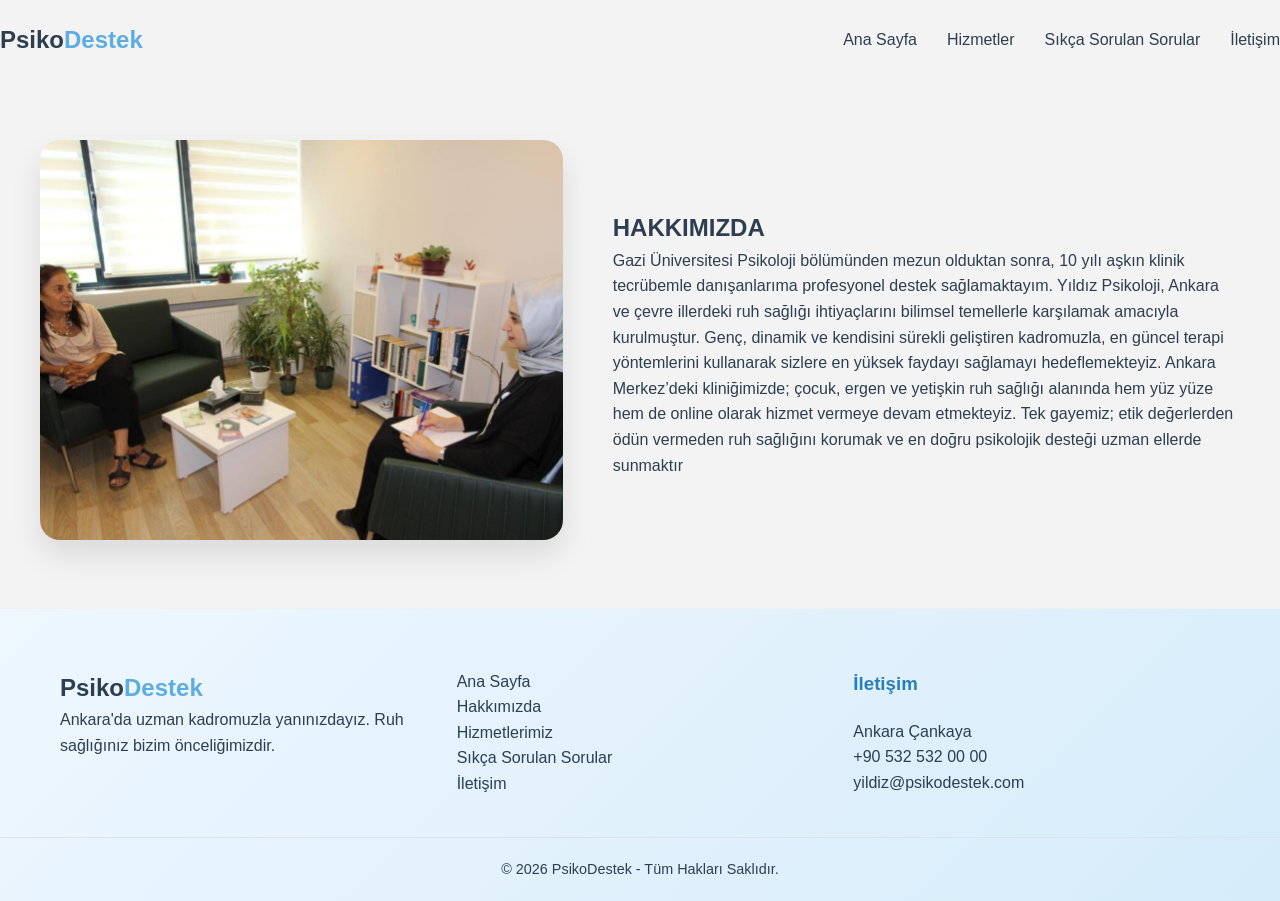
<file: hakkimizda.html>
<!DOCTYPE html>
<html lang="tr">
<head>
    <meta charset="UTF-8">
    <title>Hakkımızda | PsikoDestek</title>
    <link rel="stylesheet" href="style.css"> </head>
<body>
    <header>
       <nav class="navbar">
    <div class="logo">Psiko<span>Destek</span></div>
    
    <ul class="nav-links">
        <li><a href="index.html">Ana Sayfa</a></li>
        <li><a href="hizmetler.html">Hizmetler</a></li>
        <li><a href="sikcasorulansorular.html">Sıkça Sorulan Sorular</a></li>
        <li><a href="iletisim.html">İletişim</a></li>
    </ul>
</nav>
    </header>

    <main>
        <section class="yan-yana-bolum container">
            <div class="resim-alani">
                <img src="assets/img/hakkimizda.jpg.jpeg" alt="Uzman Psikolog">
            </div>
            <div class="metin-alani">
                <h2>HAKKIMIZDA</h2>
                <p>Gazi Üniversitesi Psikoloji bölümünden mezun olduktan sonra, 10 yılı aşkın klinik tecrübemle danışanlarıma profesyonel destek sağlamaktayım.

Yıldız Psikoloji, Ankara ve çevre illerdeki ruh sağlığı ihtiyaçlarını bilimsel temellerle karşılamak amacıyla kurulmuştur. Genç, dinamik ve kendisini sürekli geliştiren kadromuzla, en güncel terapi yöntemlerini kullanarak sizlere en yüksek faydayı sağlamayı hedeflemekteyiz.

Ankara Merkez’deki kliniğimizde; çocuk, ergen ve yetişkin ruh sağlığı alanında hem yüz yüze hem de online olarak hizmet vermeye devam etmekteyiz.

Tek gayemiz; etik değerlerden ödün vermeden ruh sağlığını korumak ve en doğru psikolojik desteği uzman ellerde sunmaktır </p>
            </div>
        </section>
    </main>

    <script src="script.js"></script>

    <footer>
    <div class="footer-container container">
        <div class="footer-box">
            <div class="logo">Psiko<span>Destek</span></div>
            <p>Ankara'da uzman kadromuzla yanınızdayız. Ruh sağlığınız bizim önceliğimizdir.</p>
        </div>

        <div class="footer-box">
            
            <ul>
                <li><a href="index.html">Ana Sayfa</a></li>
                <li><a href="hakkimizda.html">Hakkımızda</a></li>
                <li><a href="hizmetler.html">Hizmetlerimiz</a></li>
                <li><a href="sikcasorulansorular.html">Sıkça Sorulan Sorular</a></li>
                <li><a href="iletisim.html">İletişim</a></li>
            </ul>
        </div>

        <div class="footer-box">
            <h3>İletişim</h3>
            <p><i class="fas fa-map-marker-alt"></i> Ankara Çankaya</p>
            <p><i class="fas fa-phone"></i> +90 532 532 00 00</p>
            <p><i class="fas fa-envelope"></i> yildiz@psikodestek.com</p>
        </div>
    </div>
    
    <div class="footer-bottom">
        <p>&copy; 2026 PsikoDestek - Tüm Hakları Saklıdır.</p>
    </div>
</footer>

</body>
</html>
</file>
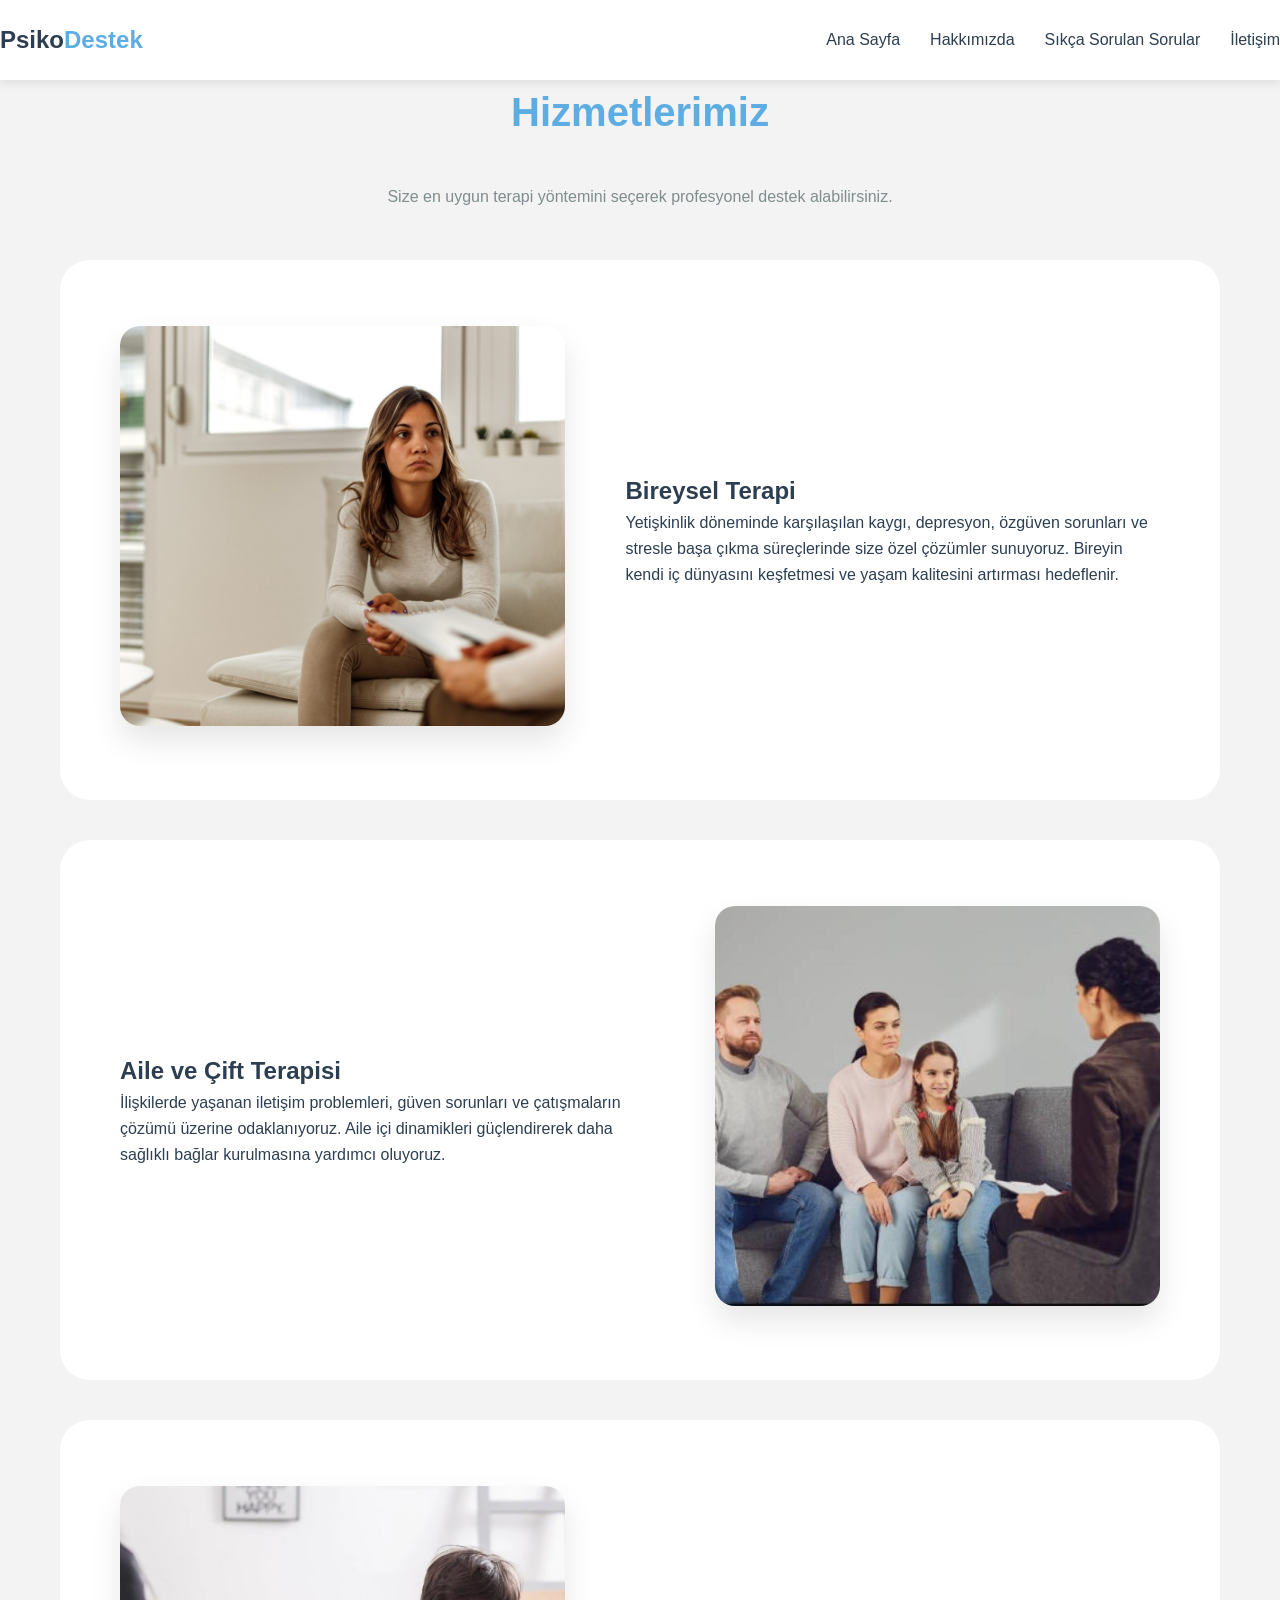
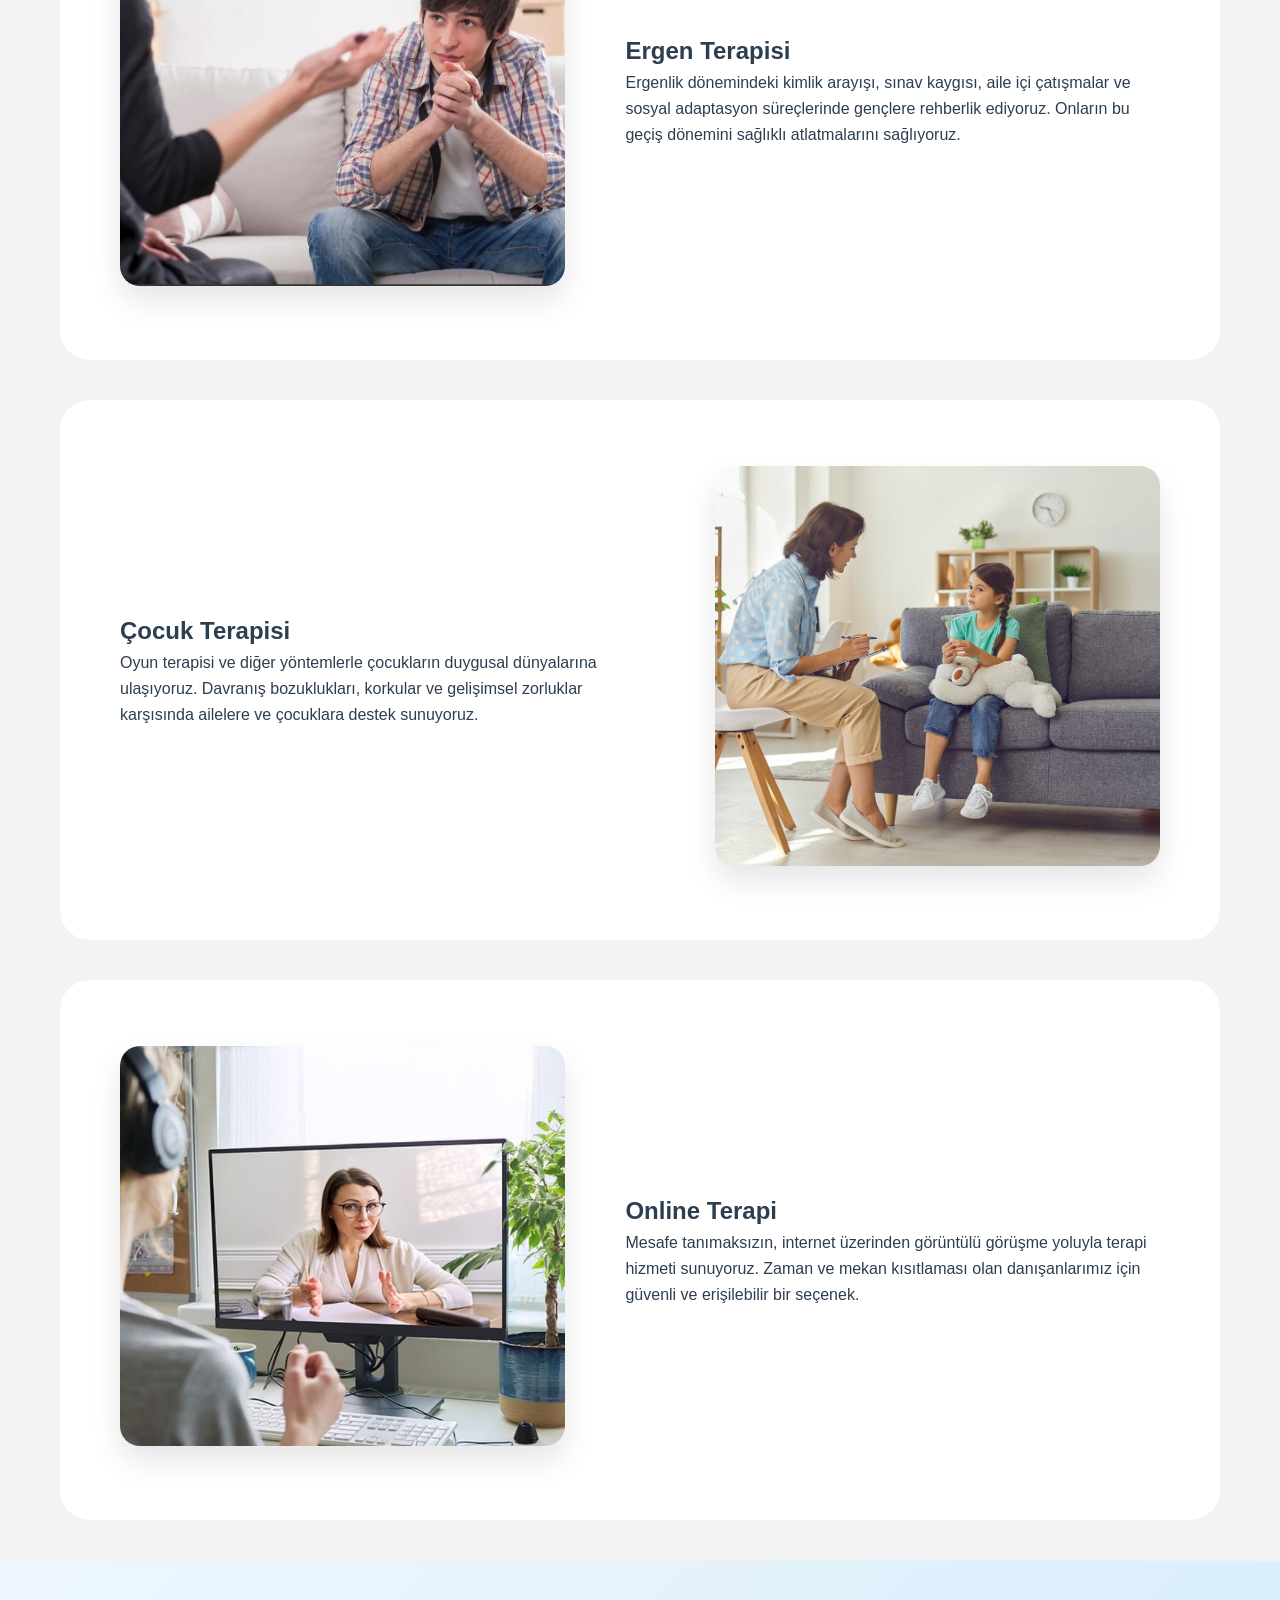
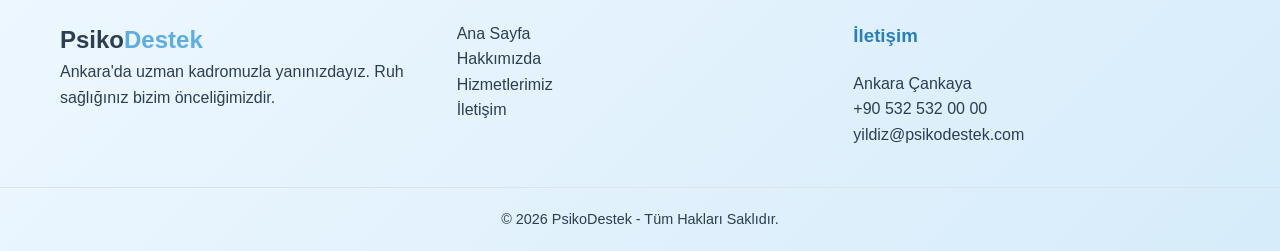
<file: hizmetler.html>
<!DOCTYPE html>
<html lang="tr">
<head>
    <meta charset="UTF-8">
</head>

<body>
    <main> 
    
    <link rel="stylesheet" href="style.css">

<header>
       <nav class="navbar">
    <div class="logo">Psiko<span>Destek</span></div>
    
    <ul class="nav-links">
        <li><a href="index.html">Ana Sayfa</a></li>
        <li><a href="hakkimizda.html">Hakkımızda</a></li>
        <li><a href="sikcasorulansorular.html">Sıkça Sorulan Sorular</a></li>
        <li><a href="iletisim.html">İletişim</a></li>
    </ul>
</nav>
    </header>


    <section class="services-section container">
        <h2 class="section-title">Hizmetlerimiz</h2>
        <p style="text-align: center; color: var(--gri-metin); margin-bottom: 50px;">
            Size en uygun terapi yöntemini seçerek profesyonel destek alabilirsiniz.
        </p>

    <div id=bireysel  class="hizmet-detay-kart">
            <div class="hizmet-resim">
                <img src="assets/img/bireyselterapi.jpg.jpeg" alt="Bireysel Terapi">
            </div>
            <div class="hizmet-yazi">
                <h2>Bireysel Terapi</h2>
                <p>Yetişkinlik döneminde karşılaşılan kaygı, depresyon, özgüven sorunları ve stresle başa çıkma süreçlerinde size özel çözümler sunuyoruz. Bireyin kendi iç dünyasını keşfetmesi ve yaşam kalitesini artırması hedeflenir.</p>
            </div>
        </div>

        <div id= aile class="hizmet-detay-kart ters">
            <div class="hizmet-resim">
                <img src="assets/img/aileterapisi.jpg.jpeg" alt="Aile Terapisi">
            </div>
            <div class="hizmet-yazi">
                <h2>Aile ve Çift Terapisi</h2>
                <p>İlişkilerde yaşanan iletişim problemleri, güven sorunları ve çatışmaların çözümü üzerine odaklanıyoruz. Aile içi dinamikleri güçlendirerek daha sağlıklı bağlar kurulmasına yardımcı oluyoruz.</p>
            </div>
        </div>

        <div id= ergen class="hizmet-detay-kart">
            <div class="hizmet-resim">
                <img src="assets/img/ergenterapisi.jpg.jpeg" alt="Ergen Terapisi">
            </div>
            <div class="hizmet-yazi">
                <h2>Ergen Terapisi</h2>
                <p>Ergenlik dönemindeki kimlik arayışı, sınav kaygısı, aile içi çatışmalar ve sosyal adaptasyon süreçlerinde gençlere rehberlik ediyoruz. Onların bu geçiş dönemini sağlıklı atlatmalarını sağlıyoruz.</p>
            </div>
        </div>

        <div id= pedago class="hizmet-detay-kart ters">
            <div class="hizmet-resim">
                <img src="assets/img/pedagodanisman.jpg.jpeg" alt="Pedagojik Danışmanlık">
            </div>
            <div class="hizmet-yazi">
                <h2>Çocuk Terapisi</h2>
                <p>Oyun terapisi ve diğer yöntemlerle çocukların duygusal dünyalarına ulaşıyoruz. Davranış bozuklukları, korkular ve gelişimsel zorluklar karşısında ailelere ve çocuklara destek sunuyoruz.</p>
            </div>
        </div>

        <div id= online class="hizmet-detay-kart">
            <div class="hizmet-resim">
                <img src="assets/img/onlinedanisman.jpg.jpeg" alt="Online Terapi">
            </div>
            <div class="hizmet-yazi">
                <h2>Online Terapi</h2>
                <p>Mesafe tanımaksızın, internet üzerinden görüntülü görüşme yoluyla terapi hizmeti sunuyoruz. Zaman ve mekan kısıtlaması olan danışanlarımız için güvenli ve erişilebilir bir seçenek.</p>
            </div>
        </div>


</section>


<footer>
    <div class="footer-container container">
        <div class="footer-box">
            <div class="logo">Psiko<span>Destek</span></div>
            <p>Ankara'da uzman kadromuzla yanınızdayız. Ruh sağlığınız bizim önceliğimizdir.</p>
        </div>

        <div class="footer-box">
            
            <ul>
                <li><a href="index.html">Ana Sayfa</a></li>
                <li><a href="hakkimizda.html">Hakkımızda</a></li>
                <li><a href="hizmetler.html">Hizmetlerimiz</a></li>
                <li><a href="iletisim.html">İletişim</a></li>
            </ul>
        </div>

        <div class="footer-box">
            <h3>İletişim</h3>
            <p><i class="fas fa-map-marker-alt"></i> Ankara Çankaya</p>
            <p><i class="fas fa-phone"></i> +90 532 532 00 00</p>
            <p><i class="fas fa-envelope"></i> yildiz@psikodestek.com</p>
        </div>
    </div>
    
    <div class="footer-bottom">
        <p>&copy; 2026 PsikoDestek - Tüm Hakları Saklıdır.</p>
    </div>
</footer>

</body>
</file>
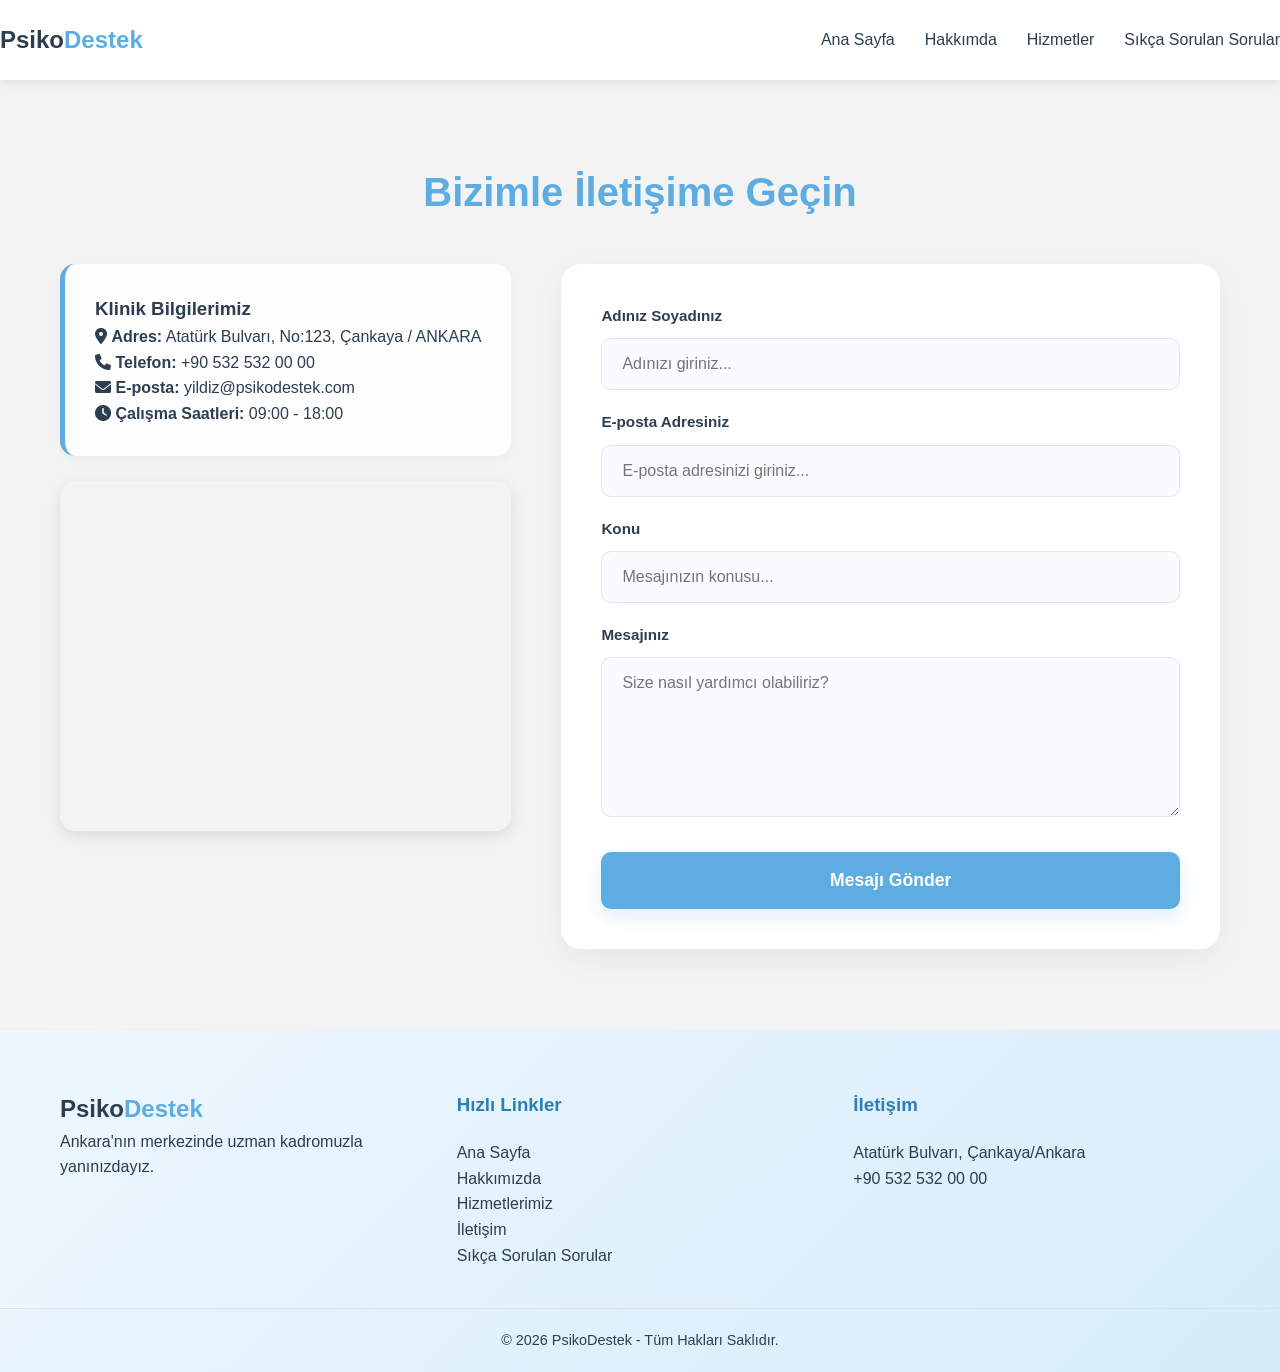
<file: iletisim.html>
<!DOCTYPE html>
<html lang="tr">
<head>
    <meta charset="UTF-8">
    <meta name="viewport" content="width=device-width, initial-scale=1.0">
    <title>İletişim | PsikoDestek Ankara</title>
    <link rel="stylesheet" href="style.css">
    <link rel="stylesheet" href="https://cdnjs.cloudflare.com/ajax/libs/font-awesome/6.0.0/css/all.min.css">
</head>
<body>

    <header>
        <nav class="navbar">
            <div class="logo">Psiko<span>Destek</span></div>

            <ul class="nav-links">
                <li><a href="index.html">Ana Sayfa</a></li>
                <li><a href="hakkimizda.html">Hakkımda</a></li>
                <li><a href="hizmetler.html">Hizmetler</a></li>
                <li><a href="sikcasorulansorular.html">Sıkça Sorulan Sorular</a></li>
            </ul>
        </nav>
    </header>

    <main class="container">
        <section class="iletisim-sayfasi">
            <h2 class="section-title">Bizimle İletişime Geçin</h2>
            
            <div class="iletisim-grid">
                <div class="iletisim-bilgi">
                    <div class="bilgi-kart">
                        <h3>Klinik Bilgilerimiz</h3>
                        <p><i class="fas fa-map-marker-alt"></i> <strong>Adres:</strong> Atatürk Bulvarı, No:123, Çankaya / ANKARA</p>
                        <p><i class="fas fa-phone"></i> <strong>Telefon:</strong> +90 532 532 00 00</p>
                        <p><i class="fas fa-envelope"></i> <strong>E-posta:</strong> yildiz@psikodestek.com</p>
                        <p><i class="fas fa-clock"></i> <strong>Çalışma Saatleri:</strong> 09:00 - 18:00</p>
                    </div>
                    
                    <div class="harita-alani">
                        <iframe 
                            src="https://www.google.com/maps/embed?pb=!1m18!1m12!1m3!1d3059.4447477141513!2d32.85195617654522!3d39.9314486850259!2m3!1f0!2f0!3f0!3m2!1i1024!2i768!4f13.1!3m3!1m2!1s0x14d34e96e95995c1%3A0x24d671f1de4b891d!2sAtat%C3%BCrk%20Blv.%2C%20Ankara!5e0!3m2!1str!2str!4v1715270000000!5m2!1str!2str" 
                            width="100%" height="350" style="border:0; border-radius: 15px; box-shadow: 0 5px 15px rgba(0,0,0,0.1);" 
                            allowfullscreen="" loading="lazy">
                        </iframe>
                    </div>
                </div>

                <div class="iletisim-form-alani">
    <form action="#" class="iletisim-formu" id="appointment-form">
        <div class="form-grup">
            <label>Adınız Soyadınız</label>
            <input type="text" placeholder="Adınızı giriniz..." required>
        </div>
        <div class="form-grup">
            <label>E-posta Adresiniz</label>
            <input type="email" placeholder="E-posta adresinizi giriniz..." required>
        </div>
        <div class="form-grup">
            <label>Konu</label>
            <input type="text" placeholder="Mesajınızın konusu...">
        </div>
        <div class="form-grup">
            <label>Mesajınız</label>
            <textarea rows="5" placeholder="Size nasıl yardımcı olabiliriz?" required></textarea>
        </div>
        <button type="submit" class="btn-gonder">Mesajı Gönder</button>
    </form>
</div>
            </div>
        </section>
    </main>

    <footer>
        <div class="footer-container container">
            <div class="footer-box">
                <div class="logo">Psiko<span>Destek</span></div>
                <p>Ankara'nın merkezinde uzman kadromuzla yanınızdayız.</p>
            </div>
            <div class="footer-box">
                <h3>Hızlı Linkler</h3>
                <ul>
                    <li><a href="index.html">Ana Sayfa</a></li>
                    <li><a href="hakkimizda.html">Hakkımızda</a></li>
                    <li><a href="hizmetler.html">Hizmetlerimiz</a></li>
                    <li><a href="iletisim.html">İletişim</a></li>
                    <li><a href="sikcasorulansorular.html">Sıkça Sorulan Sorular</a></li>
                </ul>
            </div>
            <div class="footer-box">
                <h3>İletişim</h3>
                <p>Atatürk Bulvarı, Çankaya/Ankara</p>
                <p>+90 532 532 00 00</p>
            </div>
        </div>
        <div class="footer-bottom">
            <p>&copy; 2026 PsikoDestek - Tüm Hakları Saklıdır.</p>
        </div>
    </footer>


   

    <script>
document.getElementById('appointment-form').addEventListener('submit', function(e) {
    e.preventDefault(); // Sayfanın yenilenmesini durdurur

    // Form kutusunu seçiyoruz
    const formKutusu = document.querySelector('.iletisim-form-alani');
    
    // İçeriği başarı mesajı ile değiştiriyoruz
    formKutusu.innerHTML = `
        <div style="text-align: center; padding: 60px 20px; background: #ffffff; border-radius: 20px; animation: fadeIn 0.5s ease;">
            <div style="font-size: 60px; color: #5dade2; margin-bottom: 20px;">
                <i class="fas fa-check-circle"></i>
            </div>
            <h2 style="color: #2c3e50; margin-bottom: 15px;">Mesajınız İletildi!</h2>
            <p style="color: #7f8c8d; font-size: 1.1rem; line-height: 1.6;">
                Teşekkür ederiz. Uzman ekibimiz en kısa sürede belirttiğiniz e-posta adresi üzerinden size geri dönüş sağlayacaktır.
            </p>
            <button onclick="location.reload()" style="margin-top: 30px; background: #5dade2; color: #fff; border: none; padding: 12px 30px; border-radius: 10px; cursor: pointer; font-weight: 600; transition: 0.3s;">
                Ana Sayfaya Dön veya Tekrar Yaz
            </button>
        </div>
    `;
});
</script>

  

</body>
</html>
</file>
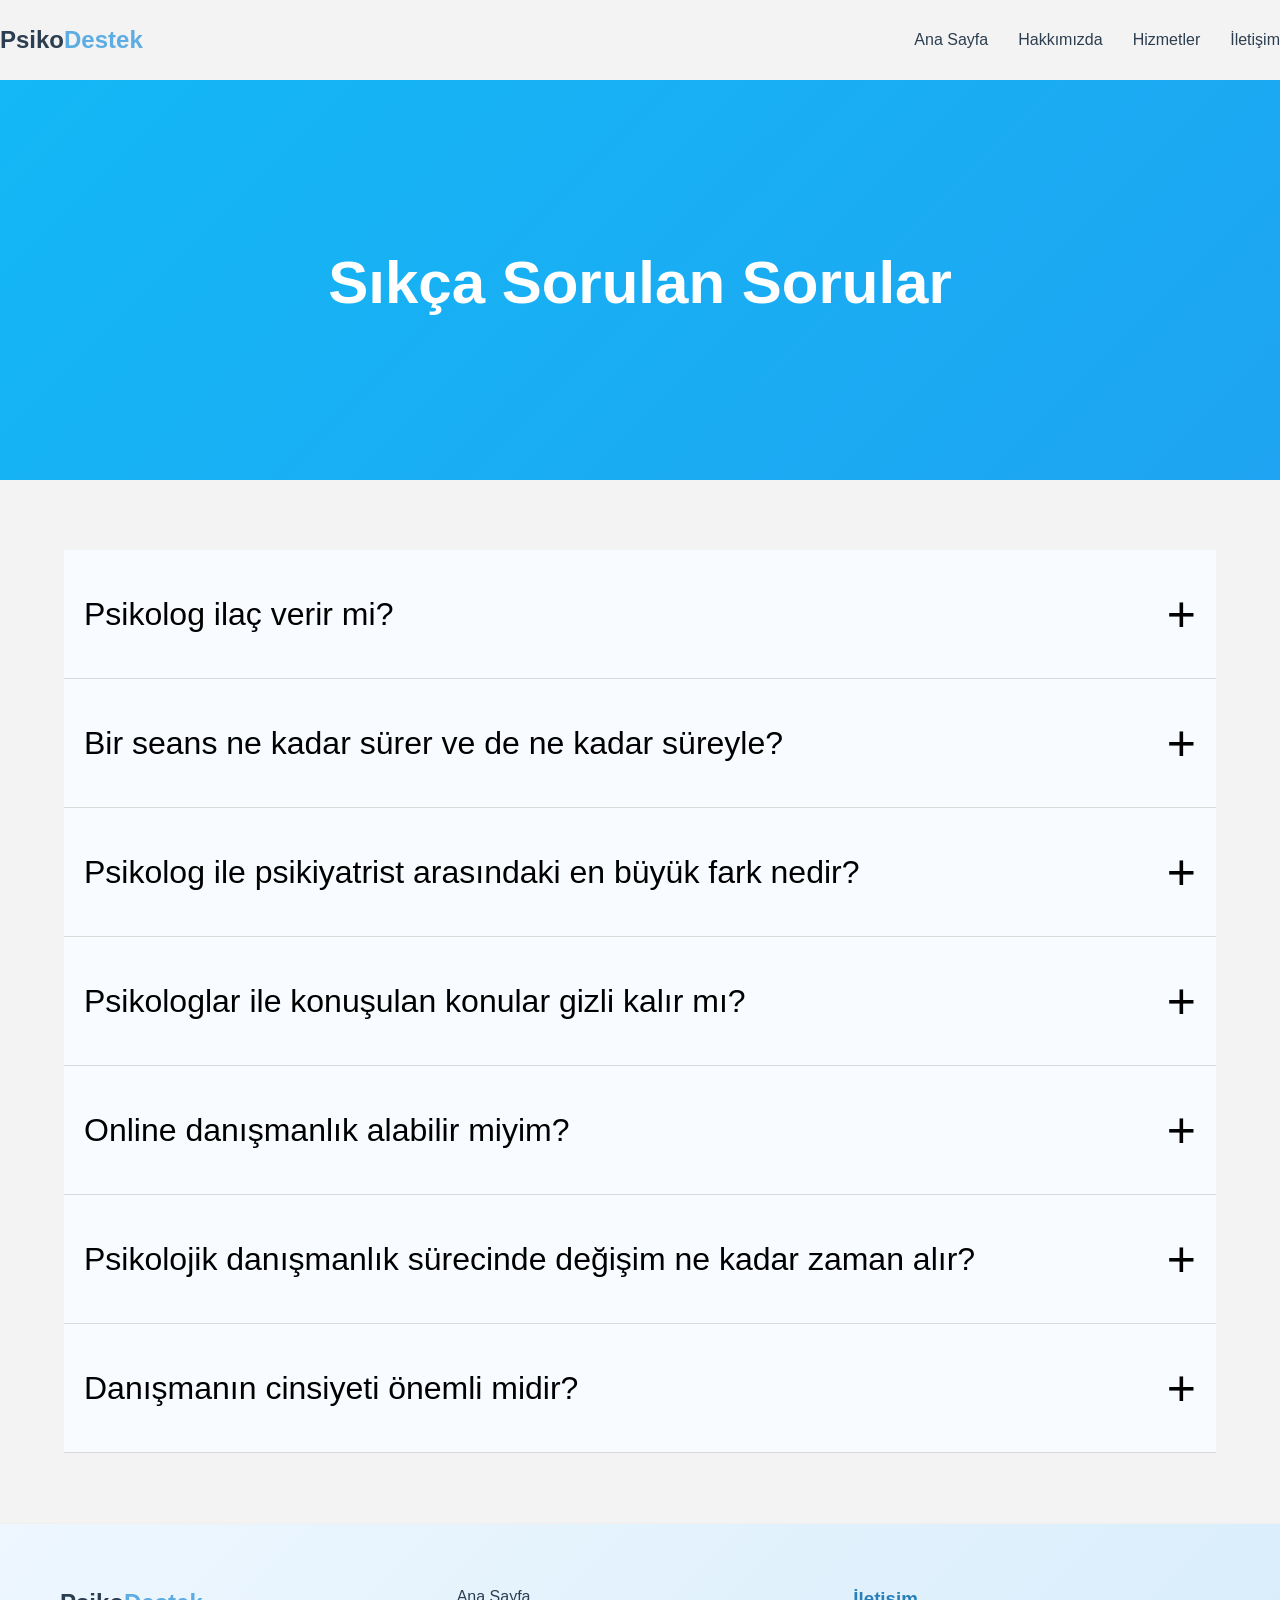
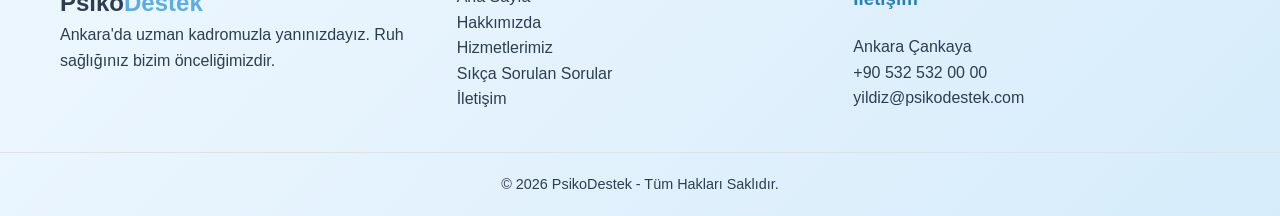
<file: sikcasorulansorular.html>
<!DOCTYPE html>
<html lang="tr">
<head>
    <meta charset="UTF-8">
    <meta name="viewport" content="width=device-width, initial-scale=1.0">
    <title>Sıkça Sorulan Sorular | PsikoDestek</title>

    <link rel="stylesheet" href="style.css">
</head>
<body>



    <header>
        <nav class="navbar">
        <div class="logo">Psiko<span>Destek</span></div>

        <ul class="nav-links">
        <li><a href="index.html">Ana Sayfa</a></li>
        <li><a href="hakkimizda.html">Hakkımızda</a></li>
        <li><a href="hizmetler.html">Hizmetler</a></li>
        <li><a href="iletisim.html">İletişim</a></li>
    </ul>
</nav>
    </header>

    <!-- HERO -->
    <section class="hero">
        <h1>Sıkça Sorulan Sorular</h1>

        <div class="breadcrumb">
        
        </div>
    </section>




    

    <!-- FAQ -->
    <div class="faq-container">

        <div class="faq-item">
            <button class="faq-question">
                Psikolog ilaç verir mi?
                <span class="icon">+</span>
            </button>

            <div class="faq-answer">
                <p>
                   Psikologlar birer tıp doktoru değillerdir bu yüzden ilaç veremezler.
                    Psikologlar genellikle insan ve davranış modellerini bütün alırlar.
                </p>
            </div>
        </div>

   



        <div class="faq-item">
            <button class="faq-question">
                Bir seans ne kadar sürer ve de ne kadar süreyle?
                <span class="icon">+</span>
            </button>

            <div class="faq-answer">
                <p>
                    Seanslar için en sağlıklı olan süre 1 saattir,
                     nedeni ise insanların algılama ve anda kalma süreleri dikkat dağınıklığı ile oranlanırsa en ideal süre budur.
                      Ve haftada bir defa yapılır.
                </p>
            </div>
        </div>

        <div class="faq-item">
            <button class="faq-question">
                Psikolog ile psikiyatrist arasındaki en büyük fark nedir?
                <span class="icon">+</span>
            </button>

            <div class="faq-answer">
                <p>
                    Halkımız tarafından da bilinen en büyük fark her ne kadar psikoloğun ilaç yazamama
                     yetkisi de olsa bir diğer farkta alınan eğitimlerin farklı olmasıdır.
                </p>
            </div>
        </div>

        <div class="faq-item">
            <button class="faq-question">
                Psikologlar ile konuşulan konular gizli kalır mı?
                <span class="icon">+</span>
            </button>

            <div class="faq-answer">
                <p>
                  Psikolog ile konuşulan konular dört duvar arasında kalır ve hiç bir yere kesinlikle paylaşılmaz.
                </p>
            </div>
        </div>

        <div class="faq-item">
            <button class="faq-question">
                Online danışmanlık alabilir miyim?
                <span class="icon">+</span>
            </button>

            <div class="faq-answer">
                <p>
                    Psikolojik danışmanlık hem yüz yüze hem de online gerçekleştirilebilen bir süreçtir.
                     Günümüzde bir çok etken insanları online danışmanlık almaya yönlendirmektedir. Bunların başında trafik,
                      iş yoğunluğu, farklı bir ülke ya da şehirde yaşıyor olmak gelmektedir. Online danışmanlık süreci yüz yüze ile tamamen aynıdır. Seans süresi ve izlenen yol değişmemektedir. Online danışmanlık Skype gibi bir görüntülü arama aracı ile gerçekleşir.
                     Online danışmanlık psikolojik yardım almayı kolaylaştıran faydalı bir yöntemdir.
                </p>
            </div>
        </div>

        <div class="faq-item">
            <button class="faq-question">
                Psikolojik danışmanlık sürecinde değişim ne kadar zaman alır?
                <span class="icon">+</span>
            </button>

            <div class="faq-answer">
                <p>
                    Çocukluğumuzdan itibaren bizimle var olan kalıplaşmış düşünce şekilleri üzerinde çalışmak zaman zaman zorlayıcı olabilir ve umutsuzluğa düşmeye neden olabilir, 
                    bu yüzden bunun için bir zaman vermek doğru değildir ama sizin için kısa ve kalıcı çözümler üretilecektir.
                </p>
            </div>
        </div>

        <div class="faq-item">
            <button class="faq-question">
                Danışmanın cinsiyeti önemli midir?
                <span class="icon">+</span>
            </button>

            <div class="faq-answer">
                <p>
                    Sorununuzla ilgili çalışacağınız uzmanın cinsiyetiyle ilgili tercih yapmak anlaşılır bir durum ancak bu tercih aldığınız psikolojik danışmanlık hizmetinin kalitesini etkilemeyecektir.
                     Unutulmamalıdır ki psikologlar dil, din, ırk ayrımı yapmaz herkese eşit davranır.
                </p>
            </div>
        </div>

    </div>

    <script src="script.js"></script>


    <footer>
    <div class="footer-container container">
        <div class="footer-box">
            <div class="logo">Psiko<span>Destek</span></div>
            <p>Ankara'da uzman kadromuzla yanınızdayız. Ruh sağlığınız bizim önceliğimizdir.</p>
        </div>

        <div class="footer-box">
            
            <ul>
                <li><a href="index.html">Ana Sayfa</a></li>
                <li><a href="hakkimizda.html">Hakkımızda</a></li>
                <li><a href="hizmetler.html">Hizmetlerimiz</a></li>
                <li><a href="sikcasorulansorular.html">Sıkça Sorulan Sorular</a></li>
                <li><a href="iletisim.html">İletişim</a></li>
            </ul>
        </div>

        <div class="footer-box">
            <h3>İletişim</h3>
            <p><i class="fas fa-map-marker-alt"></i> Ankara Çankaya</p>
            <p><i class="fas fa-phone"></i> +90 532 532 00 00</p>
            <p><i class="fas fa-envelope"></i> yildiz@psikodestek.com</p>
        </div>
    </div>
    
    <div class="footer-bottom">
        <p>&copy; 2026 PsikoDestek - Tüm Hakları Saklıdır.</p>
    </div>
</footer>



</body>
</html>
</file>
<file: style.css>
/* --- 1. DEĞİŞKENLER VE TEMEL AYARLAR --- */
:root {
    --ana-renk: #5dade2;       /* Güven veren mavi */
    --ana-renk-koyu: #2980b9;
    --koyu-metin: #2c3e50;     /* Kurumsal lacivert */
    --gri-metin: #7f8c8d;      /* Yumuşak gri */
    --arka-plan: #f8fbff;
    --beyaz: #ffffff;
    --gecis: all 0.3s ease;
    --shadow: 0 10px 20px rgba(0,0,0,0.05);
}

* {
    margin: 0;
    padding: 0;
    box-sizing: border-box;
}

html {
    scroll-behavior: smooth;
}

body {
    font-family: 'Poppins', sans-serif;
    line-height: 1.6;
    color: var(--koyu-metin);
    background-color: var(--arka-plan);
}

.container {
    max-width: 1200px;
    margin: 0 auto;
    padding: 0 20px;
}

section {
    padding: 80px 0;
}

h2.section-title {
    text-align: center;
    font-size: 2.5rem;
    margin-bottom: 40px;
    color: var(--ana-renk);
}

/* --- 2. NAVİGASYON --- */
header {
    background: var(--beyaz);
    box-shadow: 0 2px 10px rgba(0,0,0,0.1);
    position: sticky;
    top: 0;
    z-index: 1000;
}

.navbar {
    display: flex;
    justify-content: space-between;
    align-items: center;
    height: 80px;
}

.logo {
    font-size: 1.5rem;
    font-weight: 700;
    text-decoration: none;
    color: var(--koyu-metin);
}

.logo span { color: var(--ana-renk); }

.nav-links {
    display: flex;
    list-style: none;
    gap: 30px;
}

.nav-links a {
    text-decoration: none;
    color: var(--koyu-metin);
    font-weight: 500;
    transition: var(--gecis);
}

.nav-links a:hover { color: var(--ana-renk); }

/* --- 3. HERO VE BUTONLAR --- */
.hero {
    height: 80vh;
    display: flex;
    align-items: center;
    justify-content: center;
    text-align: center;
    background: linear-gradient(135deg, #eef7ff 0%, #d6ecfa 100%);
}

.hero h1 { font-size: 3.5rem; margin-bottom: 20px; }

.cta-button, .btn-submit, .btn-send, .btn-gonder {
    display: inline-block;
    padding: 15px 40px;
    background: var(--ana-renk);
    color: var(--beyaz);
    text-decoration: none;
    border: none;
    border-radius: 50px;
    font-weight: 600;
    cursor: pointer;
    transition: var(--gecis);
    text-align: center;
}

.cta-button:hover, .btn-gonder:hover {
    background: var(--ana-renk-koyu);
    transform: translateY(-3px);
    box-shadow: 0 5px 15px rgba(93, 173, 226, 0.4);
}

/* --- 4. YAN YANA BÖLÜMLER (MISYON/HAKKIMIZDA) --- */
.yan-yana-bolum {
    display: flex;
    align-items: center;
    gap: 50px;
    padding: 60px 0;
}

.resim-alani, .hizmet-resim { flex: 1; }

.resim-alani img, .hizmet-resim img {
    width: 100%;
    height: 400px;
    object-fit: cover;
    border-radius: 20px;
    box-shadow: 0 15px 30px rgba(0,0,0,0.1);
}

.metin-alani, .hizmet-yazi { flex: 1.2; }

/* --- 5. HİZMETLER (GRID VE KARTLAR) --- */
.services-grid {
    display: flex;
    flex-wrap: wrap;
    justify-content: center;
    gap: 30px;
    padding: 40px 0;
}

.service-card-small {
    flex: 0 1 calc(33.333% - 30px);
    min-width: 280px;
    background: var(--beyaz);
    padding: 30px;
    border-radius: 15px;
    text-align: center;
    transition: var(--gecis);
    border: 1px solid #eee;
}

.service-card-small:hover {
    transform: translateY(-10px);
    box-shadow: var(--shadow);
}

.service-card-small img {
    width: 100px;
    height: 100px;
    object-fit: cover;
    border-radius: 50%;
    margin-bottom: 20px;
}

/* Hizmet Detay (Zig-Zag) */
.hizmet-detay-kart {
    display: flex;
    align-items: center;
    gap: 60px;
    min-height: 60vh;
    padding: 60px;
    background: var(--beyaz);
    border-radius: 30px;
    margin-bottom: 40px;
}

.hizmet-detay-kart.ters { flex-direction: row-reverse; }

.hizmet-detay-kart:target {
    border: 2px solid var(--ana-renk);
    background-color: #f0faff;
    transform: scale(1.01);
}

/* --- 6. İLETİŞİM VE FOOTER ÜSTÜ TASARIMI --- */

/* A - İletişim Sayfası İçin Genel Ayarlar (Haritalı Bölüm) */
.iletisim-grid {
    display: flex;
    gap: 50px;
    margin-top: 40px;
    align-items: flex-start;
}

.bilgi-kart {
    background: #fdfdfd;
    padding: 30px;
    border-radius: 15px;
    margin-bottom: 25px;
    border-left: 5px solid var(--ana-renk);
    box-shadow: 0 4px 10px rgba(0,0,0,0.03);
}

/* B - ANA SAYFA: FOOTER ÜSTÜ PROFESYONEL YAPI (HARİTASIZ) */
.footer-ustu-iletisim {
    padding: 100px 0;
    background-color: #ffffff;
    border-top: 1px solid #f0f0f0;
}

/* Yan yana gelmeyi zorlayan ana kapsayıcı */
.flex-container {
    display: flex !important;
    flex-direction: row !important;
    justify-content: space-between;
    align-items: center;
    gap: 60px;
}

.iletisim-yazi {
    flex: 1;
    max-width: 45%;
}

.iletisim-yazi h2 {
    text-align: left;
    font-size: 2.8rem;
    line-height: 1.2;
    color: var(--koyu-metin);
    margin-bottom: 20px;
}

.iletisim-form-kutusu {
    flex: 1.2;
    background: #ffffff;
    padding: 50px; /* Alan kaplaması için artırdık */
    border-radius: 25px;
    box-shadow: 0 20px 50px rgba(0,0,0,0.07);
    border: 1px solid #f7f9fc;
}

/* Form Elemanları (Hem ana sayfa hem iletişim sayfası için ortak) */
.form-row, .form-grup {
    margin-bottom: 20px;
}

input, textarea, select {
    width: 100%;
    padding: 15px;
    border: 1.5px solid #eef2f6;
    border-radius: 12px;
    background-color: #f9fbfe;
    font-family: inherit;
    font-size: 1rem;
    transition: var(--gecis);
}

input:focus, textarea:focus, select:focus {
    border-color: var(--ana-renk);
    background-color: #fff;
    outline: none;
    box-shadow: 0 5px 15px rgba(93, 173, 226, 0.1);
}

/* Butonun Güçlü Hali */
.btn-premium, .btn-gonder, .btn-submit {
    width: 100%;
    padding: 18px;
    background: var(--ana-renk);
    color: white;
    border: none;
    border-radius: 12px;
    font-weight: 700;
    font-size: 1.1rem;
    cursor: pointer;
    transition: 0.3s;
    box-shadow: 0 8px 20px rgba(93, 173, 226, 0.2);
}

.btn-premium:hover {
    background: var(--ana-renk-koyu);
    transform: translateY(-3px);
}

/* MOBİL AYARI: Sadece 768px altında alt alta düşsün */
@media (max-width: 992px) {
    .flex-container {
        flex-direction: column !important;
        text-align: center;
    }
    .iletisim-yazi, .iletisim-form-kutusu {
        max-width: 100%;
    }
    .iletisim-yazi h2 {
        text-align: center;
    }
}

/* --- 7. AKORDİYON (SSS) --- */
.accordion-item { border-bottom: 1px solid #eee; }

.accordion-header {
    width: 100%;
    padding: 20px;
    background: none;
    border: none;
    display: flex;
    justify-content: space-between;
    cursor: pointer;
    font-weight: 600;
}

.accordion-item.active .accordion-header { color: var(--ana-renk); }

.accordion-content {
    max-height: 0;
    overflow: hidden;
    transition: max-height 0.3s ease;
}

.accordion-item.active .accordion-content { max-height: 200px; padding: 10px 20px 20px; }

/* --- 8. FOOTER --- */
footer {
    background: linear-gradient(135deg, #eef7ff 0%, #d6ecfa 100%);
    padding: 60px 0 20px;
    margin-top: 60px;
    border-top: 1px solid #dee2e6;
}

.footer-container {
    display: flex;
    justify-content: space-between;
    flex-wrap: wrap;
    gap: 30px;
}

.footer-box { flex: 1; min-width: 250px; }

.footer-box h3 { margin-bottom: 20px; color: var(--ana-renk-koyu); }

.footer-box ul { list-style: none; }

.footer-box ul li a {
    text-decoration: none;
    color: var(--koyu-metin);
    transition: var(--gecis);
}

.footer-box ul li a:hover { color: var(--ana-renk); padding-left: 5px; }

.footer-bottom {
    text-align: center;
    margin-top: 40px;
    padding-top: 20px;
    border-top: 1px solid #dee2e6;
    font-size: 0.9rem;
}

/* --- 9. RESPONSIVE (MOBIL) --- */
@media (max-width: 992px) {
    .service-card-small { flex: 0 1 calc(50% - 30px); }
}

@media (max-width: 768px) {
    .navbar, .yan-yana-bolum, .hizmet-detay-kart, .iletisim-grid, .footer-container {
        flex-direction: column;
        text-align: center;
    }
    .hero h1 { font-size: 2.5rem; }
    .service-card-small { flex: 0 1 100%; }
    .hizmet-detay-kart.ters { flex-direction: column; }
}

/* --- PROFESYONEL RANDEVU FORMU (AKSIYON KATMANI) --- */
.contact-form-container {
    flex: 1.2; /* Formun kapladığı alanı biraz daha artırdık */
    background: #ffffff;
    padding: 50px; /* İç boşluğu artırarak daha ferah yaptık */
    border-radius: 25px;
    box-shadow: 0 20px 40px rgba(0,0,0,0.06); /* Modern ve yumuşak gölge */
    border: 1px solid #f1f4f8;
}

#appointment-form .form-group {
    margin-bottom: 25px; /* Elemanlar arası boşluğu artırdık */
}

#appointment-form label {
    display: block;
    margin-bottom: 10px;
    font-weight: 600;
    color: var(--koyu-metin);
    font-size: 0.95rem;
}

#appointment-form input, 
#appointment-form select, 
#appointment-form textarea {
    width: 100%;
    padding: 16px 20px; /* Daha yüksek ve geniş giriş alanları */
    border: 1.5px solid #eef2f6;
    background-color: #f9fbff; /* Hafif bir mavi-beyaz tonu */
    border-radius: 12px;
    font-family: inherit;
    font-size: 1rem;
    transition: all 0.3s ease;
}

#appointment-form input:focus, 
#appointment-form select:focus, 
#appointment-form textarea:focus {
    border-color: var(--ana-renk);
    background-color: #ffffff;
    box-shadow: 0 5px 15px rgba(93, 173, 226, 0.1);
    outline: none;
}

.iletisim-kapsayici {
    display: flex;          /* İçindekileri yan yana getirir */
    justify-content: space-between; /* Birini en sola, diğerini en sağa iter */
    align-items: flex-start; /* Yukarıdan hizalar */
    gap: 50px;              /* Aralarına biraz nefes alacak boşluk koyar */
    width: 100%;            /* Tüm alanı kapla der */
}

.sol-bilgiler {
    flex: 1;                /* Alanın bir kısmını kaplar */
}

.sag-form {
    flex: 1.5;              /* Formun sağda daha geniş ve baskın durmasını sağlar */
}

/* Telefonlarda bozulmasın diye (Responsive) */
@media (max-width: 768px) {
    .iletisim-kapsayici {
        flex-direction: column; /* Mobilde tekrar alt alta gelirler */
    }
}
*{
    margin:0;
    padding:0;
    box-sizing:border-box;
}

body{
    font-family:'Segoe UI', sans-serif;
    background:#f3f3f3;
}

/* HERO */

.hero{
    background: linear-gradient(135deg,#14b8f5,#1ea4f2);
    color:white;
    padding:80px 60px;
}

.hero h1{
    font-size:60px;
    margin-bottom:15px;
}

.breadcrumb{
    font-size:24px;
}

/* FAQ */

.faq-container{
    width:90%;
    max-width:1200px;
    margin:70px auto;
}

.faq-item{
    border-bottom:1px solid #d9d9d9;
    background:#f8fbff;
}

.faq-question{
    width:100%;
    padding:35px 20px;
    border:none;
    background:none;
    display:flex;
    justify-content:space-between;
    align-items:center;
    cursor:pointer;
    font-size:32px;
    transition:0.3s;
}

.faq-question:hover{
    background:#efefef;
}

.icon{
    font-size:50px;
    transition:0.3s;
}

.faq-answer{
    max-height:0;
    overflow:hidden;
    transition:max-height 0.4s ease;
    padding:0 20px;
    background:white;
}

.faq-answer p{
    padding:25px 0;
    font-size:22px;
    line-height:1.7;
    color:#444;
}

/* ACTIVE */

.faq-item.active .faq-answer{
    max-height:300px;
}

.faq-item.active .icon{
    transform:rotate(45deg);
}

/* RESPONSIVE */

@media(max-width:768px){

.hero{
    padding:50px 25px;
}

.hero h1{
    font-size:40px;
}

.breadcrumb{
    font-size:18px;
}

.faq-question{
    font-size:22px;
    padding:25px 10px;
}

.icon{
    font-size:35px;
}

.faq-answer p{
    font-size:18px;
}

}


/* --- İLETİŞİM SAYFASI FORM BOYUTU DÜZELTME --- */

/* Form kutusunun genel genişliğini koruyalım */
.iletisim-form-alani {
    flex: 1.2;
    background: var(--beyaz);
    padding: 40px;
    border-radius: 20px;
    box-shadow: 0 10px 30px rgba(0,0,0,0.05);
}

/* Kutucukların (Input & Textarea) Boyutlarını Eski Haline Getiriyoruz */
.iletisim-formu .form-grup input, 
.iletisim-formu .form-grup textarea {
    width: 100% !important; /* Kısalmayı engellemek için tam genişlik */
    padding: 16px 20px !important; /* İç boşluğu artırarak o dolgun hali geri getiriyoruz */
    font-size: 1rem !important;
    border: 1px solid #e1e8ed !important;
    border-radius: 10px !important;
    background: #f9fbfe !important;
    box-sizing: border-box !important; /* Padding'in kutuyu daraltmasını engeller */
    display: block !important;
    margin-top: 8px !important;
}

/* Mesaj kutusunun yüksekliğini sabitleyelim */
.iletisim-formu .form-grup textarea {
    min-height: 160px !important;
    resize: vertical; /* Sadece dikeyde büyütülebilsin, yapıyı bozmasın */
}

/* Butonun duruşunu eski heybetine getiriyoruz */
.btn-gonder {
    width: 100% !important;
    padding: 18px !important;
    font-size: 1.1rem !important;
    font-weight: 700 !important;
    margin-top: 15px !important;
    border-radius: 10px !important;
    cursor: pointer;
    transition: var(--gecis);
}

/* Başarı mesajı geldiğinde kutunun sönük durmaması için */
.iletisim-form-alani div h2 {
    font-size: 2rem !important;
    margin-top: 10px;
}


/* İçi dolu olan asıl iletişim bölümüne alt boşluk veriyoruz */
.footer-ustu-iletisim {
    padding-top: 80px !important;    /* Üstten ferahlık */
    padding-bottom: 100px !important; /* Footer ile arasını açan asıl yer burası */
    margin-bottom: 0 !important;
}

/* Footer'ın üst kısmına da biraz nefes aldıralım */
footer {
    margin-top: 0 !important;
    border-top: 1px solid #f0f0f0; /* Zarif bir ayırıcı çizgi */
}


.hero {
    height: auto !important; /* Mavi alanın boyunu sabitleme, içeriğe göre uzasın */
    padding-top: 100px !important; /* Menü dikey olduğu için yazıların üstüne binmesin */
    min-height: 400px;
}



@media (max-width: 768px) {
    /* 1. Header'ı dikey yapıp beyaz alanın içinde tutalım */
    header {
        flex-direction: column; 
        padding: 10px;
        background-color: white; 
        position: relative !important;
        z-index: 1000;
        display: flex !important; /* Flex olduğundan emin olalım */
        align-items: center;
        width: 100%;
    }

    .hero {
    margin-top: 0 !important; 
    padding-top: 50px !important; 
}

    /* 2. Menü kısmını dikey ve hizalı yapalım */
    nav ul {
        flex-direction: column;
        text-align: center;
        padding: 0;
        width: 100%;
        margin-top: 10px;
    }

    nav ul li {
        margin: 8px 0; /* Araları biraz daha daralttık ki çok yer kaplamasın */
    }

    /* Menü yazılarını mavi yapalım ki beyaz üstünde net görünsün */
    nav ul li a {
        color: #14b8f5;
    }

    /* 3. Yazı boyutları (Senin mevcut ayarların, bunlar kalsın) */
    body {
        font-size: 16px;
    }

    h1 {
        font-size: 24px;
        margin-top: 20px; /* Üstten biraz boşluk ki menüye değmesin */
    }

    h2 {
        font-size: 20px;
    }

    /* 4. Resimlerin ekrana tam sığmasını sağlayalım */
    img {
        max-width: 100%;
        height: auto;
    }


  
}
</file>
